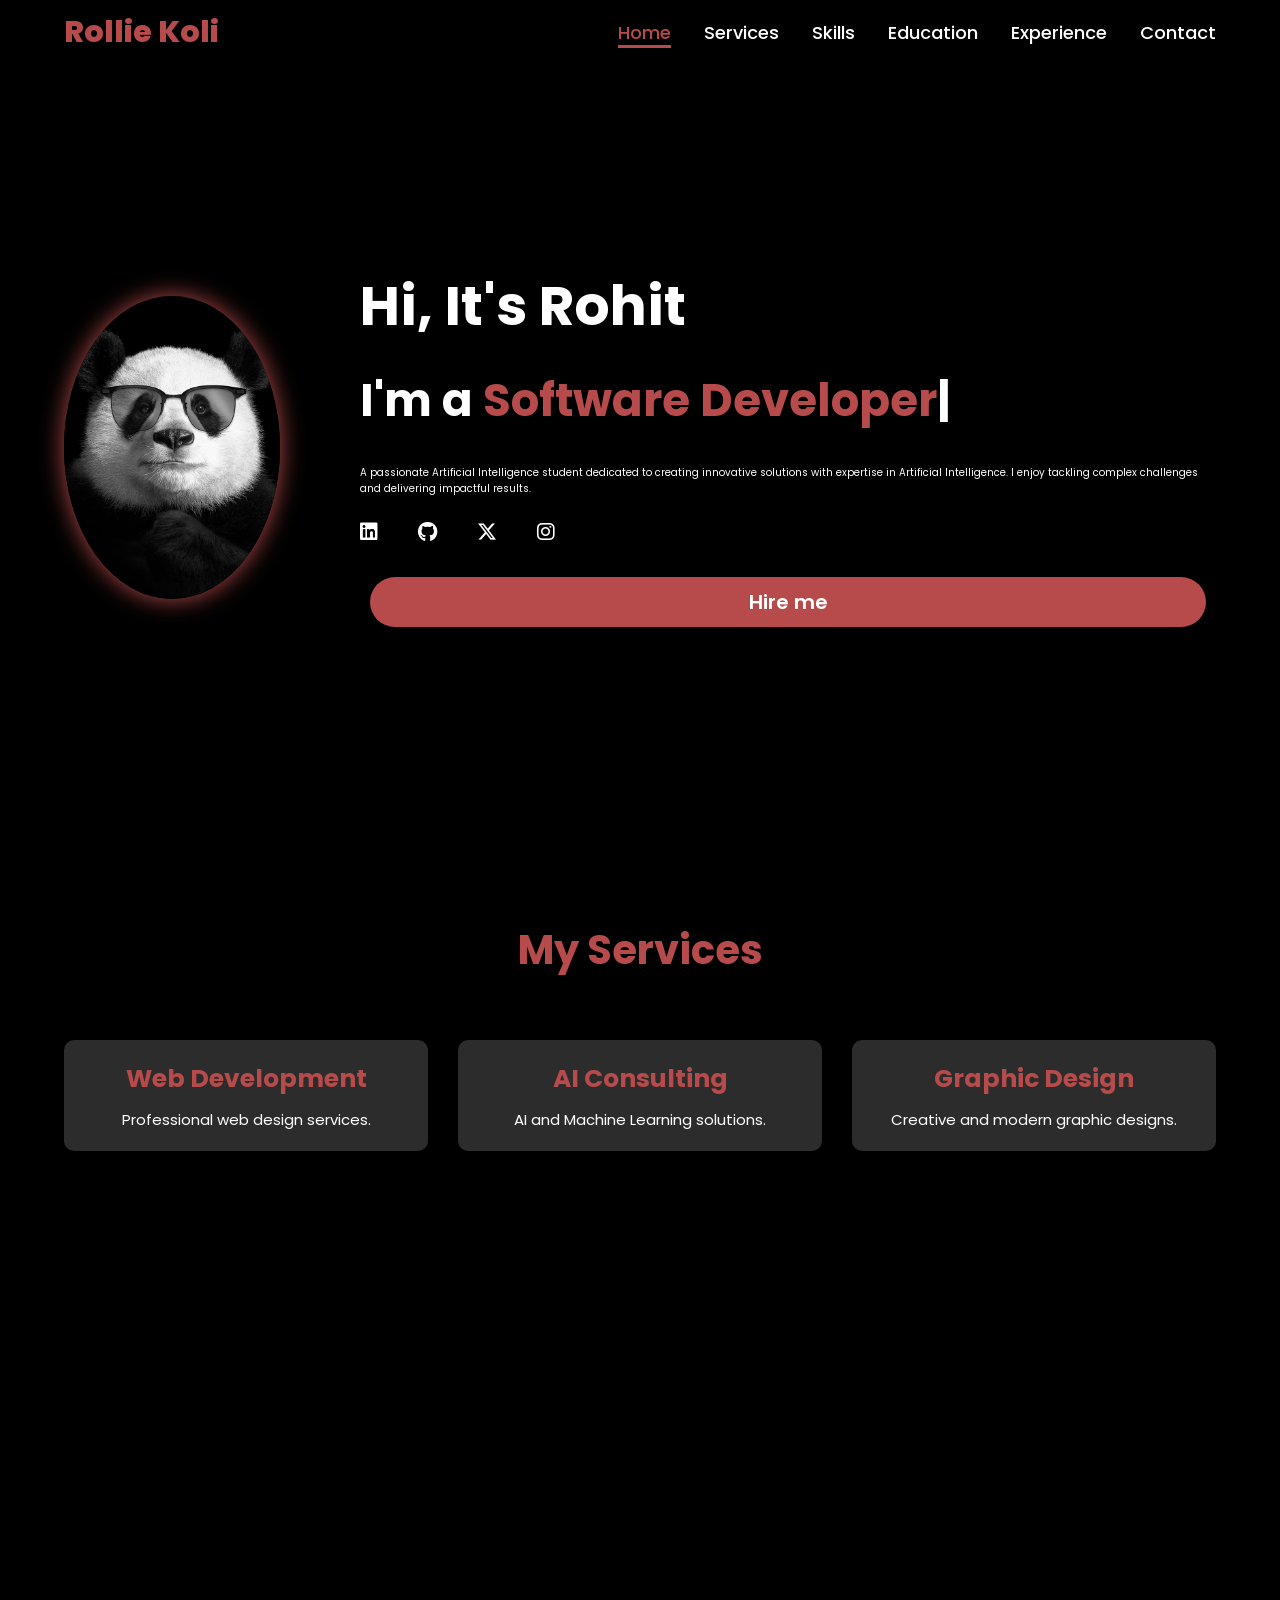
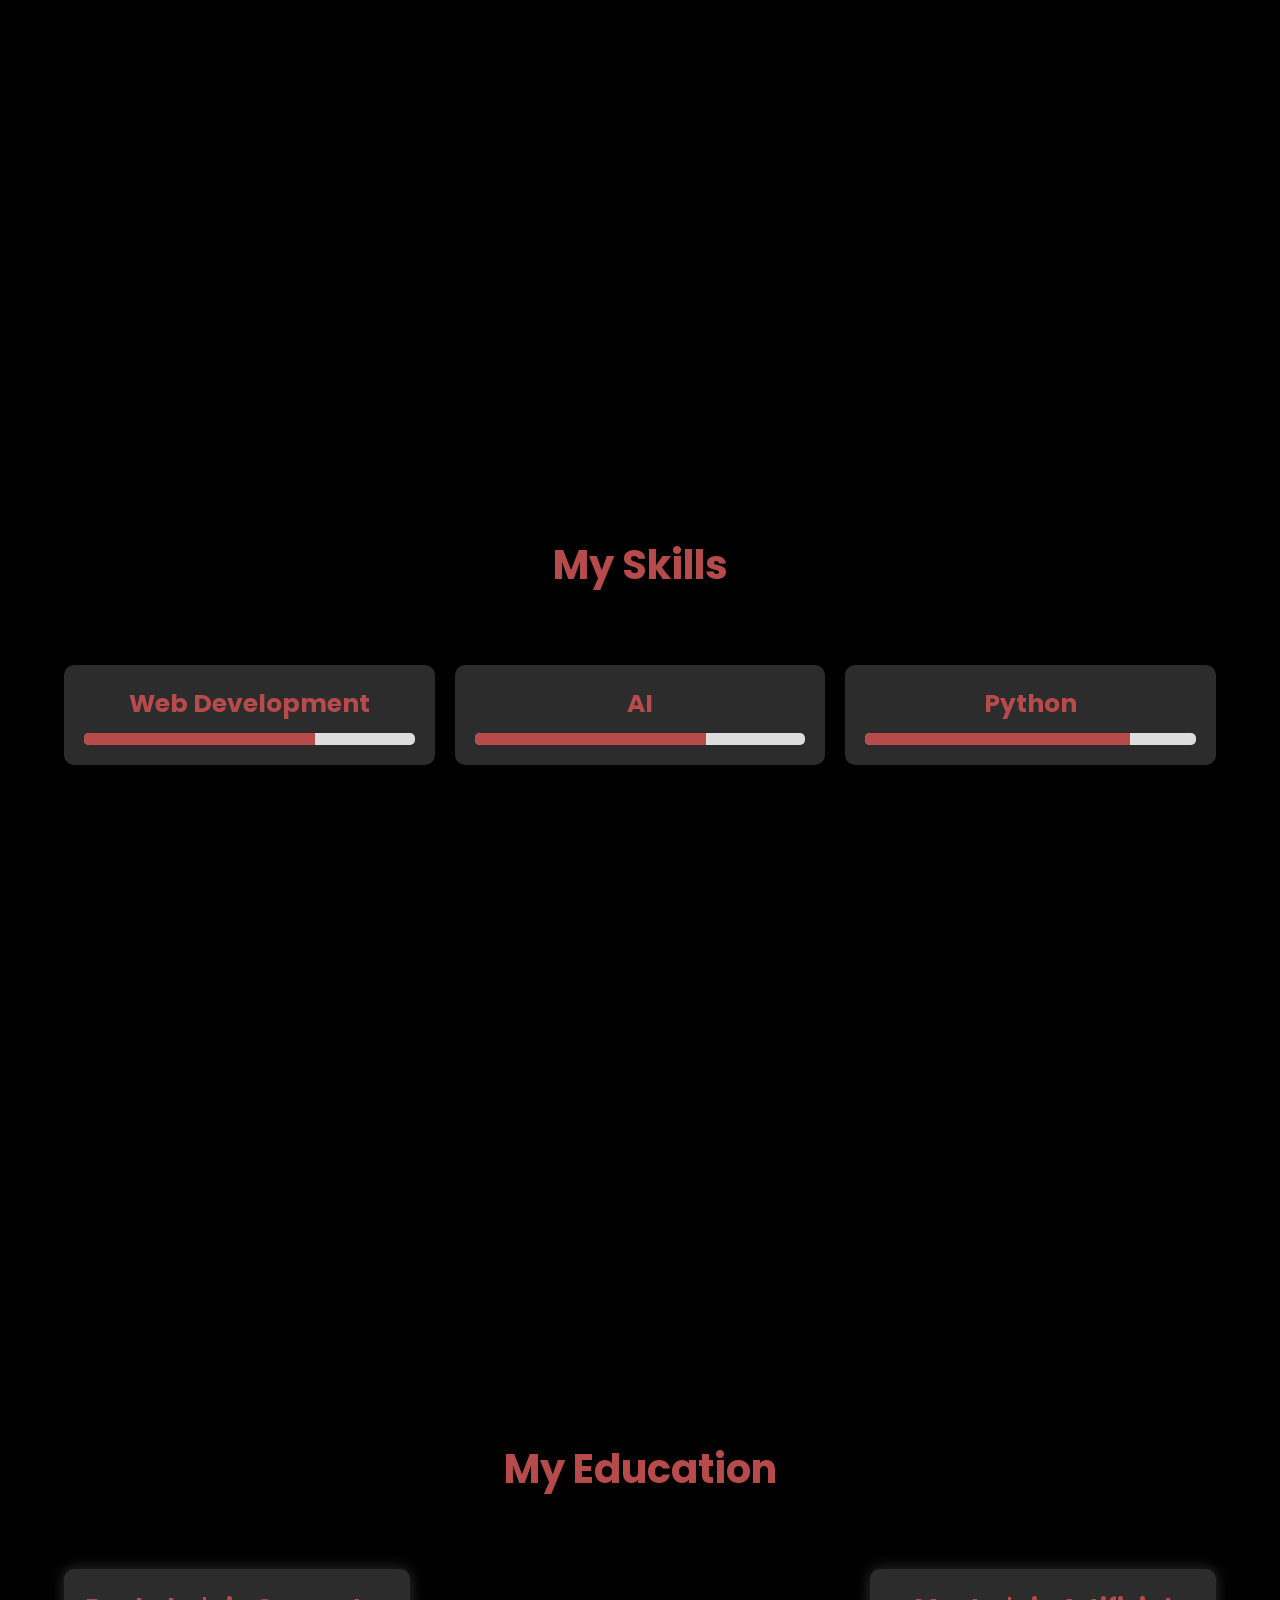
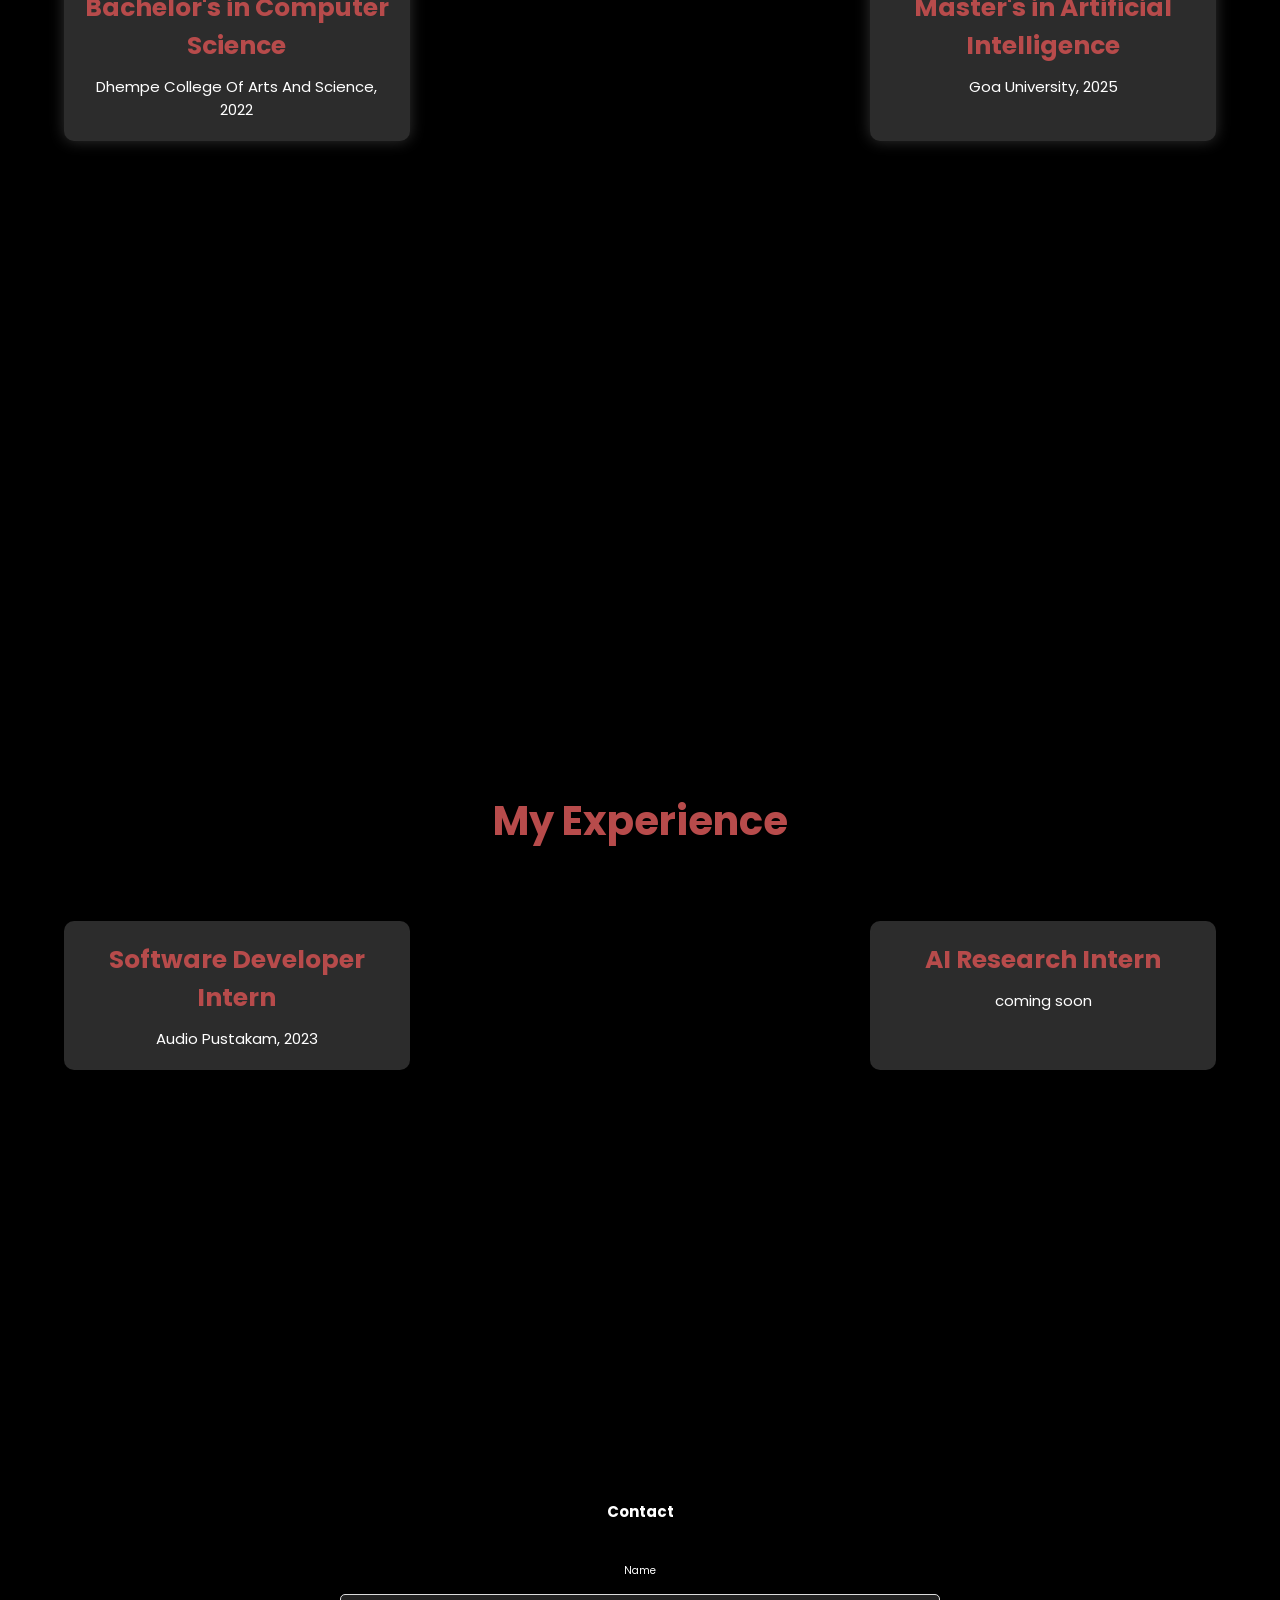
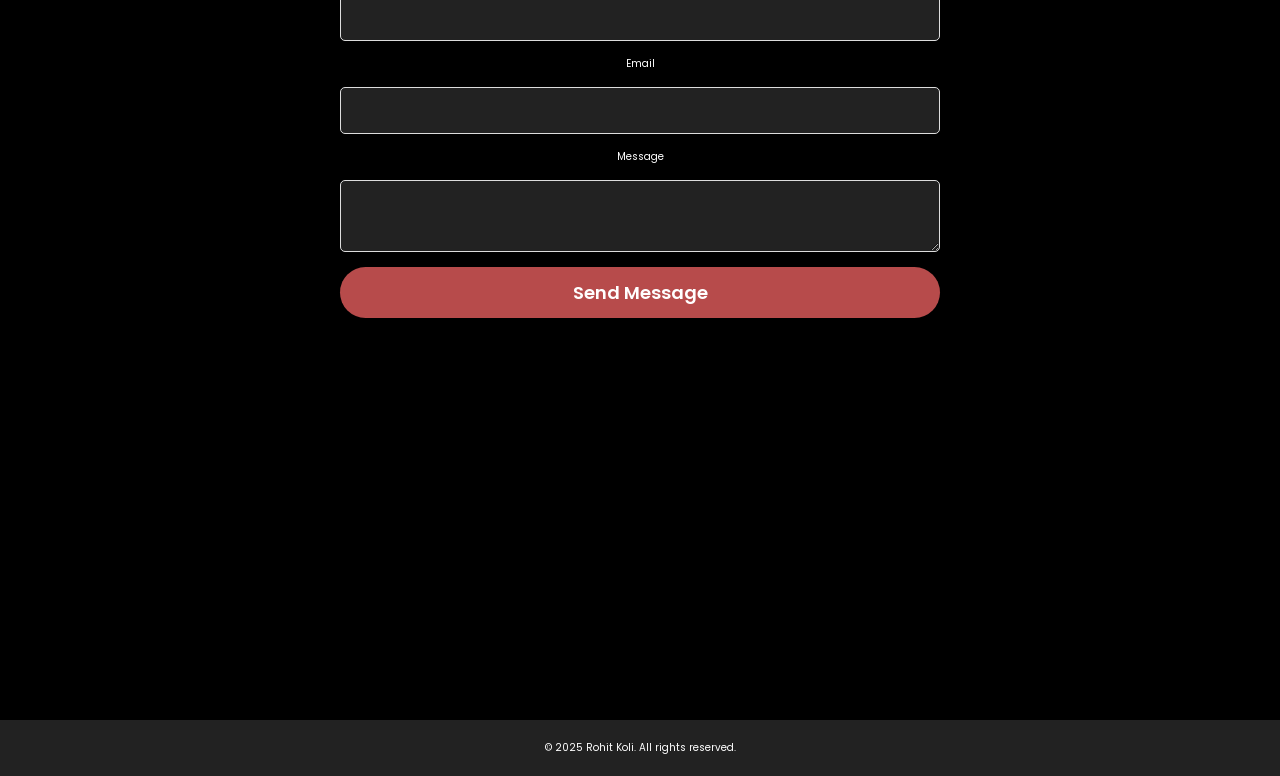
<file: index.html>
<!DOCTYPE html>
<html lang="en">
<head>
    <meta charset="UTF-8">
    <meta name="viewport" content="width=device-width, initial-scale=1.0">
    <meta name="description" content="Rohit Koli's Portfolio - AI Developer & Web Designer">
    <meta name="keywords" content="AI Developer, Web Developer, Portfolio, Rohit Koli">
    <link rel="stylesheet" href="https://cdnjs.cloudflare.com/ajax/libs/font-awesome/6.5.2/css/all.min.css">
    <link rel="stylesheet" href="style.css">
    <title>Portfolio Website</title>
    <link rel="stylesheet" href="https://cdn.jsdelivr.net/npm/aos@2.3.4/dist/aos.css" />
</head>
<body>
    <header>
        <a href="#" class="logo">Rollie Koli</a>
        <nav>
            <a href="#home" class="active">Home</a>
            <a href="#services">Services</a>
            <a href="#skills-section">Skills</a> <!-- Update this link -->
            <a href="#education">Education</a>
            <a href="#experience">Experience</a>
            <a href="#contact">Contact</a>
        </nav>
    </header>
    
    <section id="home" class="home">
        <div class="home-content">
            <h1>Hi, It's <span>Rohit</span></h1>
            <h3 class="typing-text">I'm a <span></span></h3>
            <p>A passionate Artificial Intelligence student dedicated to creating innovative solutions with expertise in Artificial Intelligence. I enjoy tackling complex challenges and delivering impactful results.</p>
            <div class="social-icons">
                <a href="https://in.linkedin.com/in/rohit-koli-779532340" target="_blank">
                    <i class="fa-brands fa-linkedin"></i>
                </a>
                <a href="https://github.com/kolirolly" target="_blank">
                    <i class="fa-brands fa-github"></i>
                </a>
                <a href="https://twitter.com/your-twitter-username" target="_blank">
                    <i class="fa-brands fa-x-twitter"></i>
                </a>
                <a href="https://www.instagram.com/rollie_koli_18/?locale=de&hl=am-et" target="_blank">
                    <i class="fa-brands fa-instagram"></i>
                </a>
            </div>
            <a href="#contact" class="btn">Hire me</a>
        </div>
        <div class="home-img">
            <img src="main.jpg" alt="Profile Image" loading="lazy">
        </div>
    </section>

    <section id="services-section">
        <h2>My Services</h2>
        <div id="services">
            <!-- Service card examples -->
            <div class="service-card">
                <h3>Web Development</h3>
                <p>Professional web design services.</p>
            </div>
            <div class="service-card">
                <h3>AI Consulting</h3>
                <p>AI and Machine Learning solutions.</p>
            </div>
            <div class="service-card">
                <h3>Graphic Design</h3>
                <p>Creative and modern graphic designs.</p>
            </div>
        </div>
    </section>
    

    <section id="skills-section">
        <h2>My Skills</h2>
        <div class="skills">
            <!-- Skill Examples -->
            <div class="skill">
                <h3>Web Development</h3>
                <div class="progress-bar">
                    <div class="progress web"></div>
                </div>
            </div>
            <div class="skill">
                <h3>AI</h3>
                <div class="progress-bar">
                    <div class="progress ai"></div>
                </div>
            </div>
            <div class="skill">
                <h3>Python</h3>
                <div class="progress-bar">
                    <div class="progress python"></div>
                </div>
            </div>
        </div>
    </section>
    
    
    
    

    <section id="education">
        <h2>My Education</h2>
        <div class="education-items">
            <!-- Education Example -->
            <div class="education-item">
                <h3>Bachelor's in Computer Science</h3>
                <p>Dhempe College Of Arts And Science, 2022</p>
            </div>
            <div class="education-item">
                <h3>Master's in Artificial Intelligence</h3>
                <p>Goa University, 2025</p>
            </div>
            <!-- Add more items as needed -->
        </div>
    </section>
    

    <section id="experience">
        <h2>My Experience</h2>
        <div class="experience-items">
            <!-- Experience Example -->
            <div class="experience-item">
                <h3>Software Developer Intern</h3>
                <p>Audio Pustakam, 2023</p>
            </div>
            <div class="experience-item">
                <h3>AI Research Intern</h3>
                <p>coming soon</p>
            </div>
            <!-- Add more items as needed -->
        </div>
    </section>
    

    <section id="contact" class="contact">
        <h2>Contact</h2>
        <form action="#" method="post">
            <label for="name">Name</label>
            <input type="text" id="name" name="name" required>
            <label for="email">Email</label>
            <input type="email" id="email" name="email" required>
            <label for="message">Message</label>
            <textarea id="message" name="message" required></textarea>
            <button type="submit">Send Message</button>
        </form>
    </section>

    <footer>
        <p>© 2025 Rohit Koli. All rights reserved.</p>
    </footer>

    <script src="https://cdn.jsdelivr.net/npm/aos@2.3.4/dist/aos.js"></script>
    <script>
        AOS.init();
        document.querySelectorAll('nav a').forEach(anchor => {
            anchor.addEventListener('click', function(e) {
                e.preventDefault();
                document.querySelector(this.getAttribute('href')).scrollIntoView({
                    behavior: 'smooth'
                });
            });
        });
    </script>
</body>
</html>
</file>
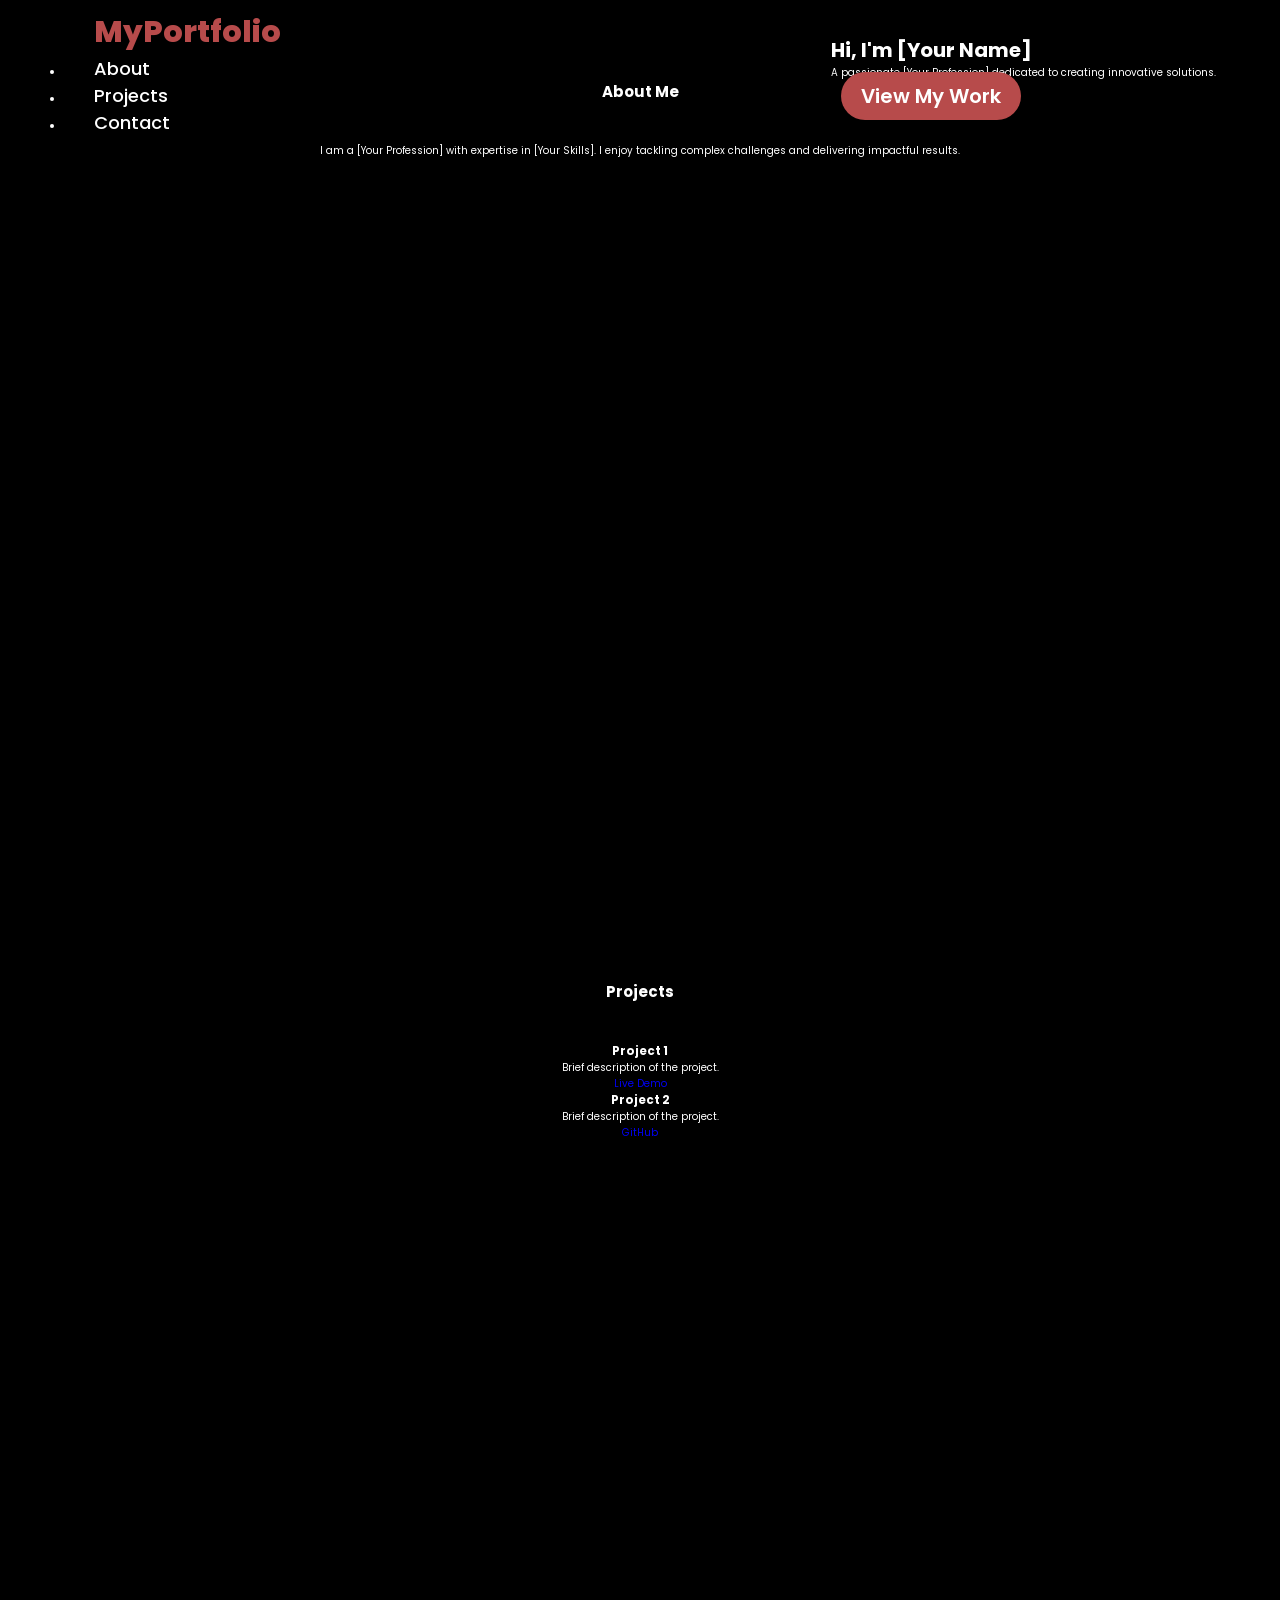
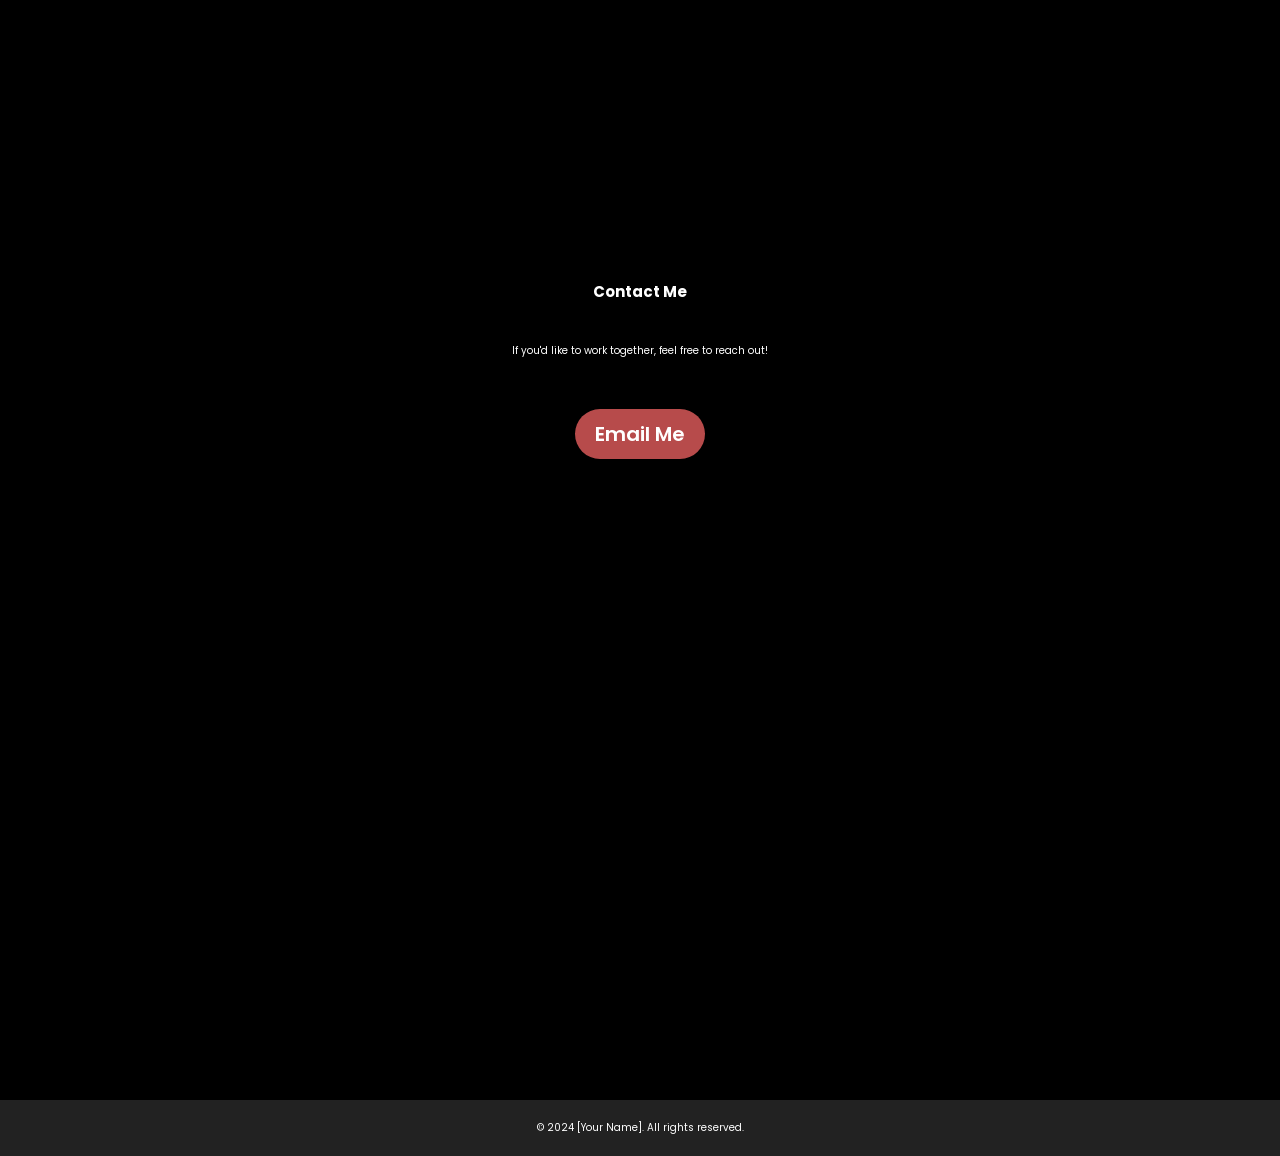
<file: portfolio.html>
<!DOCTYPE html>
<html lang="en">
<head>
    <meta charset="UTF-8">
    <meta name="viewport" content="width=device-width, initial-scale=1.0">
    <title>Portfolio</title>
    <link rel="stylesheet" href="style.css">
    <link href="https://fonts.googleapis.com/css2?family=Roboto:wght@400;700&display=swap" rel="stylesheet">
</head>
<body>
    <header class="hero">
        <nav class="navbar">
            <a href="#" class="logo">MyPortfolio</a>
            <ul class="nav-links">
                <li><a href="#about">About</a></li>
                <li><a href="#projects">Projects</a></li>
                <li><a href="#contact">Contact</a></li>
            </ul>
        </nav>
        <div class="hero-content">
            <h1 class="animate-slide-in">Hi, I'm [Your Name]</h1>
            <p class="animate-fade-in">A passionate [Your Profession] dedicated to creating innovative solutions.</p>
            <a href="#projects" class="btn">View My Work</a>
        </div>
    </header>

    <section id="about" class="section">
        <h2>About Me</h2>
        <p>I am a [Your Profession] with expertise in [Your Skills]. I enjoy tackling complex challenges and delivering impactful results.</p>
    </section>

    <section id="projects" class="section">
        <h2>Projects</h2>
        <div class="projects-container">
            <div class="project-card">
                <h3>Project 1</h3>
                <p>Brief description of the project.</p>
                <a href="#">Live Demo</a>
            </div>
            <div class="project-card">
                <h3>Project 2</h3>
                <p>Brief description of the project.</p>
                <a href="#">GitHub</a>
            </div>
        </div>
    </section>

    <section id="contact" class="section">
        <h2>Contact Me</h2>
        <p>If you'd like to work together, feel free to reach out!</p>
        <a href="mailto:your.email@example.com" class="btn">Email Me</a>
    </section>

    <footer>
        <p>&copy; 2024 [Your Name]. All rights reserved.</p>
    </footer>
</body>
</html>
</file>
<file: style.css>
@import url('https://fonts.googleapis.com/css2?family=Poppins:wght@100;200;300;400;500;600&display=swap');
* {
    margin: 0;
    padding: 0;
    box-sizing: border-box;
    text-decoration: none;
    font-family: 'Poppins', sans-serif;
}

html {
    font-size: 62.5%;
    scroll-behavior: smooth;
}

body {
    background-color: black;
    color: white;
    overflow-x: hidden;
}

header {
    position: fixed;
    top: 0;
    width: 100%;
    padding: 1rem 5%;
    display: flex;
    justify-content: space-between;
    align-items: center;
    z-index: 100;
}

.logo {
    font-size: 3rem;
    color: #b74b4b;
    font-weight: 800;
    cursor: pointer;
    transition: transform 0.3s ease;
}

.logo:hover {
    transform: scale(1.1);
}

nav a {
    font-size: 1.8rem;
    color: white;
    margin-left: 3rem;
    font-weight: 500;
    transition: color 0.3s ease, border-bottom 0.3s ease;
}

nav a:hover,
nav a.active {
    color: #b74b4b;
    border-bottom: 3px solid #b74b4b;
}

section {
    min-height: 100vh;
    padding: 8rem 5%;
    display: flex;
    flex-direction: column;
    align-items: center;
    gap: 4rem;
    text-align: center;
}

/* Home Section */
.home {
    display: flex;
    justify-content: flex-start;  /* Align items to the left */
    align-items: center;
    gap: 8rem;
    text-align: left; /* Change text alignment */
    flex-direction: row-reverse;  /* Arrange items in a row (horizontal) */
}

.home-img {
    width: 20vw; /* Adjust size as needed */
}

.home-img img {
    width: 100%;
    border-radius: 50%;
    box-shadow: 0 0 25px #b74b4b;
    transition: transform 0.3s ease, box-shadow 0.3s ease;
}

.home-img img:hover {
    transform: scale(1.1);
    box-shadow: 0 0 40px #ff4b4b, 0 0 60px #ff7878, 0 0 80px #ff4b4b;
}

.home-content {
    display: flex;
    flex-direction: column;
    justify-content: center;
    gap: 2rem;
}

.home-content h1 {
    font-size: 5.5rem;
    font-weight: 700;
}

.home-content h3 {
    font-size: 4.5rem;
    margin-bottom: 1rem;
    font-weight: 700;
}

.typing-text span::before {
    content: "Software Developer";
    color: #b74b4b;
    animation: words 20s infinite;
}

.typing-text span::after {
    content: "|";
    animation: blink 0.6s infinite;
}

@keyframes blink {
    0%, 50% { opacity: 1; }
    51%, 100% { opacity: 0; }
}

@keyframes words {
    0%, 20% { content: "Web Developer"; }
    21%, 40% { content: "AI Specialist"; }
    41%, 60% { content: "Web Designer"; }
    61%, 80% { content: "Youtuber"; }
    81%, 100% { content: "Script Writer"; }
}

.social-icons {
    display: flex;
    gap: 4rem;
}

.social-icons a {
    font-size: 2rem;
    color: white;
    transition: color 0.3s ease;
}

.social-icons a:hover {
    color: #b74b4b;
    text-shadow: 0 0 25px #b74b4b;
    transition: transform 0.3s ease, box-shadow 0.3s ease;
}

.btn {
    /* margin-top: 2rem; */
    padding: 10px 20px;
    margin: 10px;
    width: auto;
    background-color: #b74b4b;
    color: white;
    font-size: 2rem;
    text-align: center;
    font-weight: 600;
    border-radius: 30px;
    transition: transform 0.3s ease, background-color 0.3s ease;
}

.btn:hover {
    transform: scale(1.1);
    background-color: #a24242;
    text-shadow: 0 0 25px #fb1111;
    transition: transform 0.3s ease, box-shadow 0.3s ease;
}

/* Service Section */
/* Center the Services heading */
#services-section {
    text-align: center;
    padding-top: 2rem;
    padding-bottom: 4rem;
}

/* Style for the "My Services" heading */
#services-section h2 {
    font-size: 4rem; /* Adjust the size as needed */
    color: #b74b4b;  /* Same color as your theme */
    margin-bottom: 2rem; /* Space between heading and cards */
    font-weight: bold;
}

/* Service Cards Layout (no changes needed if already defined) */
#services {
    display: grid;
    grid-template-columns: repeat(auto-fit, minmax(250px, 1fr));
    gap: 3rem;
    width: 100%;
}

/* Styling for each service card */
.service-card {
    background-color: #2c2c2c;
    padding: 2rem;
    border-radius: 10px;
    box-shadow: 0 0 15px rgba(0, 0, 0, 0.2);
    transition: transform 0.3s ease, box-shadow 0.3s ease;
}

.service-card:hover {
    transform: translateY(-10px);
    box-shadow: 0 0 25px rgba(0, 0, 0, 0.3);
}

.service-card h3 {
    font-size: 2.5rem;
    margin-bottom: 1rem;
    color: #b74b4b;
}

.service-card p {
    font-size: 1.5rem;
}


/* Skills Section Styling */
#skills-section {
    display: flex;
    flex-direction: column;
    align-items: center;
    justify-content: center;
    text-align: center;
    padding: 4rem 5%; /* Adjust padding for balance */
    margin-bottom: 4rem; /* Space below the heading */
}

#skills-section h2 {
    font-size: 4rem; /* Heading font size */
    color: #b74b4b;  /* Consistent color with the theme */
    margin-bottom: 3rem; /* Space between heading and skills */
    font-weight: bold;
}

/* Skills Grid Layout */
.skills {
    display: grid;
    grid-template-columns: repeat(auto-fit, minmax(250px, 1fr)); /* Responsive grid */
    gap: 2rem; /* Space between skills */
    width: 100%;
    text-align: center;
}

/* Individual Skill Styling */
.skill {
    background-color: #2c2c2c;
    padding: 2rem;
    border-radius: 10px;
    box-shadow: 0 0 15px rgba(0, 0, 0, 0.2);
    transition: transform 0.3s ease, box-shadow 0.3s ease;
}

.skill:hover {
    transform: translateY(-10px);
    box-shadow: 0 0 25px rgba(0, 0, 0, 0.3);
}

.skill h3 {
    font-size: 2.5rem;
    color: #b74b4b;
    margin-bottom: 1rem;
}

/* Progress Bar Styling */
.progress-bar {
    width: 100%;
    height: 12px;
    background-color: #ddd;
    margin-top: 10px;
    border-radius: 5px;
    overflow: hidden;
}

.progress {
    height: 100%;
    width: 0;
    background-color: #b74b4b;
    animation: progressBar 2s ease-in-out forwards;
}

/* Individual Progress Width */
.python { width: 80%; }
.ai { width: 70%; }
.web { width: 70%; }

@keyframes progressBar {
    80% { width: 100%; }
}

/* Responsive Design */
@media (max-width: 768px) {
    #skills-section {
        padding: 2rem 5%; /* Reduce padding on smaller screens */
    }

    .skills {
        grid-template-columns: 1fr; /* Single column on smaller screens */
        gap: 1rem; /* Less gap on smaller screens */
    }

    .skill h3 {
        font-size: 2rem; /* Adjust font size on smaller screens */
    }

    .progress-bar {
        height: 8px; /* Smaller progress bar height */
    }
}


/* Education Section */
/* Education Section Styling */
#education {
    display: flex;
    flex-direction: column;
    align-items: center;
    justify-content: center;
    text-align: center;
    padding: 2rem 5%; /* Adjust padding as needed */
    margin-bottom: 4rem; /* Space below the heading */
}

#education h2 {
    font-size: 4rem; /* Adjust the size as needed */
    color: #b74b4b;  /* Consistent color with the theme */
    margin-bottom: 3rem; /* Space between heading and education items */
    font-weight: bold;
}

/* Education Item Grid Layout */
.education-items {
    display: flex;
    justify-content: space-between;
    flex-wrap: wrap;
    gap: 3rem;
    width: 100%;
    text-align: center;
}

/* Individual Education Item Styling */
.education-item {
    background-color: #2c2c2c;
    padding: 2rem;
    border-radius: 10px;
    box-shadow: 0 0 15px rgba(247, 247, 247, 0.2);
    transition: transform 0.3s ease, box-shadow 0.3s ease;
    width: 30%; /* Adjust width for responsiveness */
}

.education-item:hover {
    transform: translateY(-10px);
    box-shadow: 0 0 25px rgba(227, 223, 223, 0.3);
}

.education-item h3 {
    font-size: 2.5rem;
    margin-bottom: 1rem;
    color: #b74b4b;
}

.education-item p {
    font-size: 1.5rem;
    color: white;
}

/* Responsive for smaller screens */
@media (max-width: 768px) {
    .education-item {
        width: 100%;
        padding: 1.5rem;
    }
}

/* Experience Section Styling */
#experience {
    display: flex;
    flex-direction: column;
    align-items: center;
    justify-content: center;
    text-align: center;
    padding: 2rem 5%; /* Adjust padding as needed */
    margin-bottom: 4rem; /* Space below the heading */
}

#experience h2 {
    font-size: 4rem; /* Adjust the size as needed */
    color: #b74b4b;  /* Consistent color with the theme */
    margin-bottom: 3rem; /* Space between heading and experience items */
    font-weight: bold;
}

/* Experience Item Grid Layout */
.experience-items {
    display: flex;
    justify-content: space-between;
    flex-wrap: wrap;
    gap: 3rem;
    width: 100%;
    text-align: center;
}

/* Individual Experience Item Styling */
.experience-item {
    background-color: #2c2c2c;
    padding: 2rem;
    border-radius: 10px;
    box-shadow: 0 0 15px rgba(0, 0, 0, 0.2);
    transition: transform 0.3s ease, box-shadow 0.3s ease;
    width: 30%; /* Adjust width for responsiveness */
}

.experience-item:hover {
    transform: translateY(-10px);
    box-shadow: 0 0 25px rgba(0, 0, 0, 0.3);
}

.experience-item h3 {
    font-size: 2.5rem;
    margin-bottom: 1rem;
    color: #b74b4b;
}

.experience-item p {
    font-size: 1.5rem;
    color: white;
}

/* Responsive for smaller screens */
@media (max-width: 768px) {
    .experience-item {
        width: 100%;
        padding: 1.5rem;
    }
}


/* Contact Section */
#contact form {
    display: flex;
    flex-direction: column;
    gap: 1.5rem;
    width: 100%;
    max-width: 600px;
    margin: 0 auto;
}

#contact form input,
#contact form textarea {
    padding: 1rem;
    font-size: 1.6rem;
    border: 1px solid #ddd;
    border-radius: 5px;
    background-color: #222;
    color: white;
    width: 100%;
}

#contact form button {
    padding: 1.2rem 3rem;
    background-color: #b74b4b;
    color: white;
    font-size: 1.8rem;
    font-weight: 600;
    border-radius: 50px;
    cursor: pointer;
    border: none;
    transition: background-color 0.3s ease;
}

#contact form button:hover {
    background-color: #a24242;
}

/* Footer */
footer {
    padding: 2rem;
    background-color: #222;
    text-align: center;
}

footer h2 {
    font-size: 2rem;
    color: white;
}

@media (max-width: 768px) {
    header {
        padding: 1rem 3%;
    }

    .logo {
        font-size: 2.5rem;
    }

    nav a {
        font-size: 1.6rem;
        margin-left: 2rem;
    }

    .home-content h1 {
        font-size: 4rem;
    }

    .home-content h3 {
        font-size: 3rem;
    }

    .service-card {
        padding: 1.5rem;
    }

    .skills {
        flex-direction: column;
        gap: 2rem;
    }

    .skill {
        width: 100%;
        margin-bottom: 2rem;
    }
}
</file>
